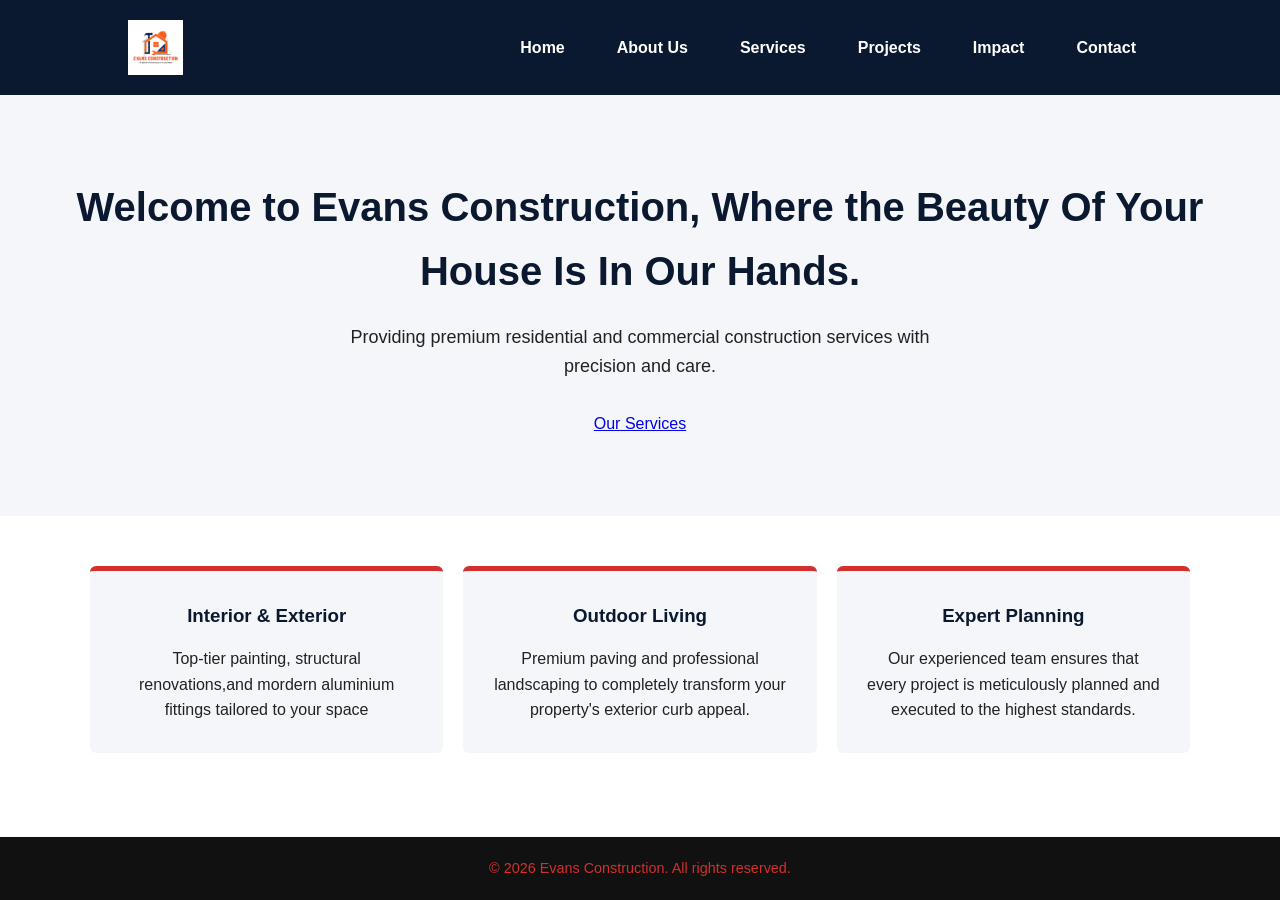
<file: index.html>
<!DOCTYPE html>
<html lang="en">
<head>
    <meta charset="UTF-8">
    <meta name="viewport" content="width=device-width, initial-scale=1.0">
    <meta name="description" content="Evans Construction offers paving, painting, renovation, aluminium and landscapin services.">
    <meta name="keywords" content="aluminium, paving, painting, landscaping, renovation">
    <meta name="author" content="Zwivhuya Mmbobo">
    <title>Home | Evans Construction</title>
    <link rel="stylesheet" href="style.css">
</head>
<!-- This is the home page for Evans Construction. It will include a welcome message, an overview of services, and contact information. -->
<body>
    <header>
        <div class="logo">
            <a href="index.html"><img src="images/logo.jpg" alt="Evans Construction Logo"></a>
        </div>
        <nav>
            <ul>
                <li><a href="index.html">Home</a></li>
                <li><a href="about.html">About Us</a></li>
                <li><a href="services.html">Services</a></li>
                <li><a href="projects.html">Projects</a></li>
                <li><a href="impact.html">Impact</a></li>
                <li><a href="contact.html">Contact</a></li>
            </ul>
        </nav>
    </header>
    <main>
        <section class="hero">
            <h1>Welcome to Evans Construction, Where the Beauty Of Your House Is In Our Hands.</h1>
            <p>Providing premium residential and commercial construction services with precision and care.</p>
            <a href="services.html" class="btn">Our Services</a>
        </section>
        <section class="features">
            <div class="card">
                <h3>Interior & Exterior</h3>
                <p>Top-tier painting, structural renovations,and mordern aluminium fittings tailored to your space</p>
            </div>
            <div class="card">
                <h3>Outdoor Living</h3>
                <p>Premium paving and professional landscaping to completely transform your property's exterior curb appeal.</p>
            </div>
            <div class="card">
                <h3>Expert Planning</h3>
                <p>Our experienced team ensures that every project is meticulously planned and executed to the highest standards.</p>
        </section>   
    </main>
    <footer>
        <p>&copy; 2026 Evans Construction. All rights reserved.</p>
    </footer>
    <script src="script.js"></script>
</body>
</html>
</file>
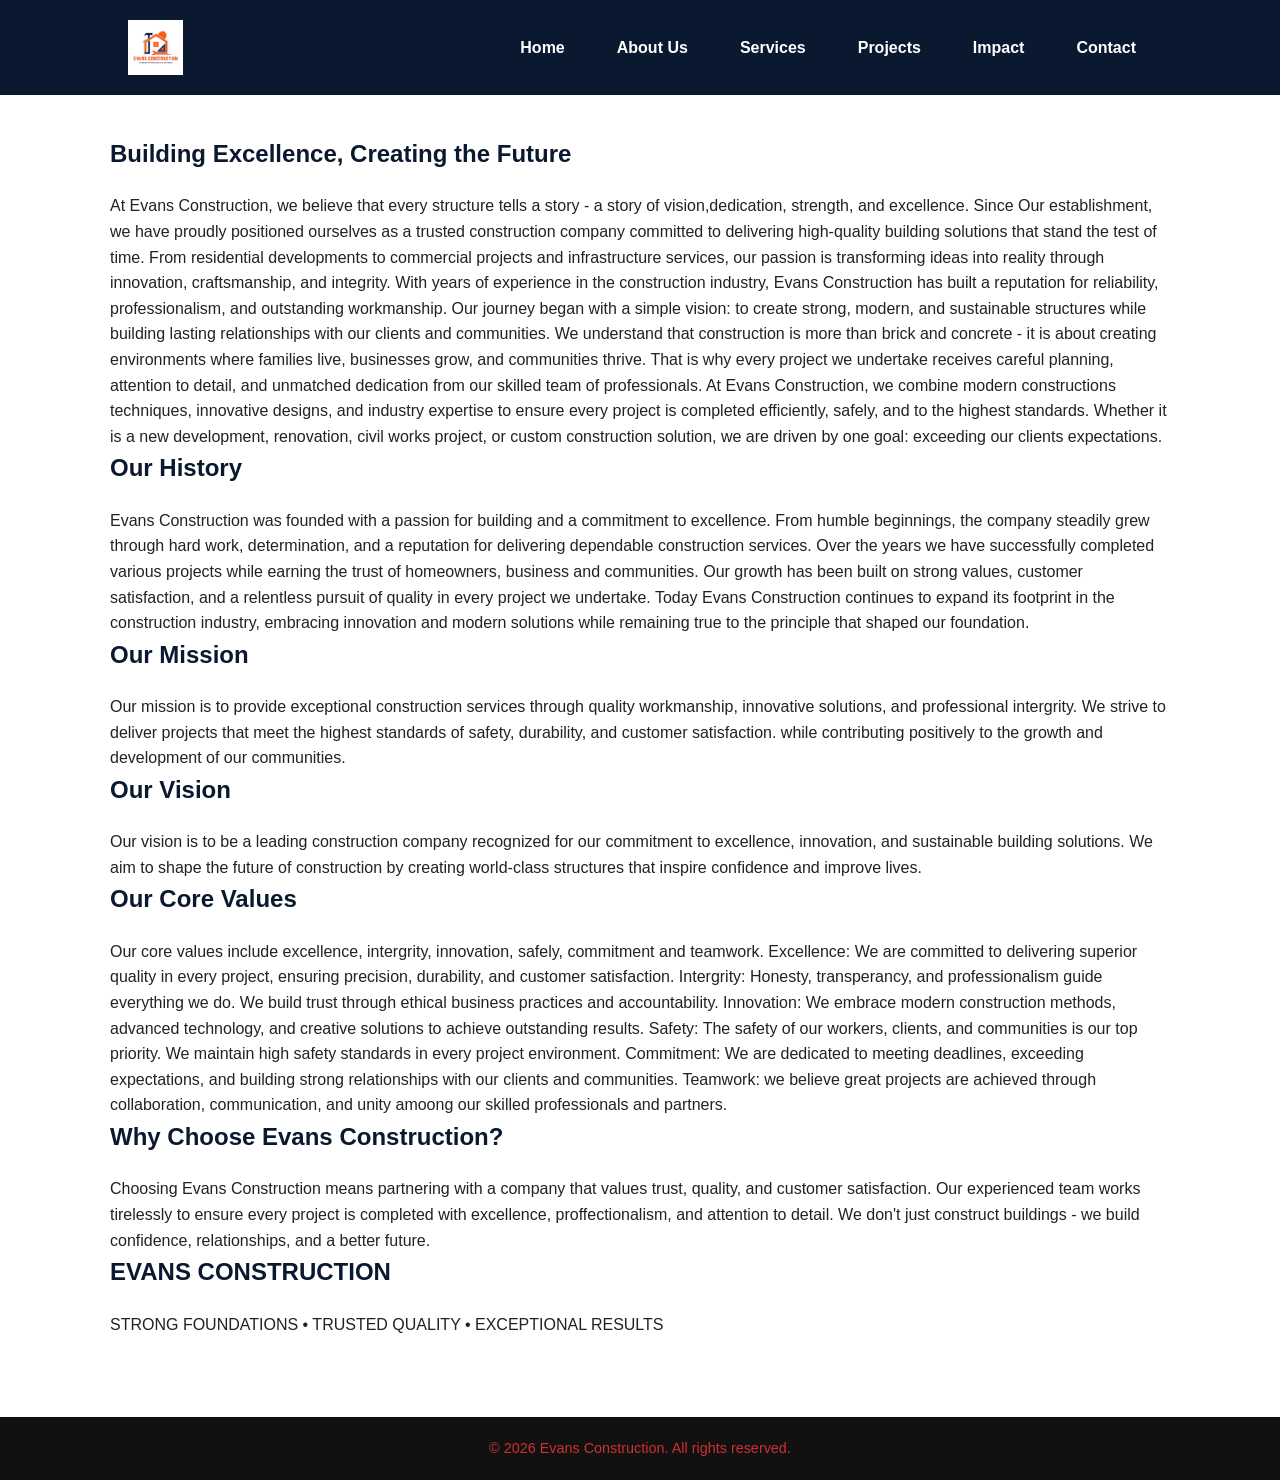
<file: about.html>
<!DOCTYPE html>
<html lang="en">
<head>
    <meta charset="UTF-8">
    <meta name="viewport" content="width=device-width, initial-scale=1.0">
    <meta name="description" content="Learn about Evans Construction, our history, mission, vission, values and commitment to quality construction services">
    <meta name="keywords" content="Evans Construction, paving, painting, renovations, aluminium, landscaping, painting, construction company">
    <title>About Us | Evans Construction</title>
    <link rel="stylesheet" href="style.css">
</head>
<!-- This is the about page for Evans Construction. It will include information about the company's history, mission, vision and values. -->
<body>
    <header>
        <div class="logo">
            <a href="index.html"><img src="images/logo.jpg" alt="Evans Construction Logo"></a>
        </div>    
            <nav>
                <ul>
                    <li><a href="index.html">Home</a></li>
                    <li><a href="about.html">About Us</a></li>
                    <li><a href="services.html">Services</a></li>
                    <li><a href="projects.html">Projects</a></li>
                    <li><a href="impact.html">Impact</a></li>
                    <li><a href="contact.html">Contact</a></li>
                </ul>
            </nav>
    </header>
    <main class="container">
        <section class="content-block">
            <h2>Building Excellence, Creating the Future</h2>
            <p>At Evans Construction, we believe that every structure tells a story - a story of vision,dedication, strength, and excellence. Since Our establishment, we have proudly positioned ourselves as a trusted construction company committed to delivering high-quality building solutions that stand the test of time. From residential developments to commercial projects and infrastructure services, our passion is transforming ideas into reality through innovation, craftsmanship, and integrity. With years of experience in the construction industry, Evans Construction has built a reputation for reliability, professionalism, and outstanding workmanship. Our journey began with a simple vision: to create strong, modern, and sustainable structures while building lasting relationships with our clients and communities. We understand that construction is more than brick and concrete - it is about creating environments where families live, businesses grow, and communities thrive. That is why every project we undertake receives careful planning, attention to detail, and unmatched dedication from our skilled team of professionals. At Evans Construction, we combine modern constructions techniques, innovative designs, and industry expertise to ensure every project is completed efficiently, safely, and to the highest standards. Whether it is a new development, renovation, civil works project, or custom construction solution, we are driven by one goal: exceeding our clients expectations.</p>
            <h2>Our History</h2>
            <p>Evans Construction was founded with a passion for building and a commitment to excellence. From humble beginnings, the company steadily grew through hard work, determination, and a reputation for delivering dependable construction services. Over the years we have successfully completed various projects while earning the trust of homeowners, business and communities. Our growth has been built on strong values, customer satisfaction, and a relentless pursuit of quality in every project we undertake. Today Evans Construction continues to expand its footprint in the construction industry, embracing innovation and modern solutions while remaining true to the principle that shaped our foundation.</p>
            <h2>Our Mission</h2>
            <p>Our mission is to provide exceptional construction services through quality workmanship, innovative solutions, and professional intergrity. We strive to deliver projects that meet the highest standards of safety, durability, and customer satisfaction. while contributing positively to the growth and development of our communities.</p>
            <h2>Our Vision</h2>
            <p>Our vision is to be a leading construction company recognized for our commitment to excellence, innovation, and sustainable building solutions. We aim to shape the future of construction by creating world-class structures that inspire confidence and improve lives.</p>
            <h2>Our Core Values</h2>
            <p>Our core values include excellence, intergrity, innovation, safely, commitment and teamwork. Excellence: We are committed to delivering superior quality in every project, ensuring precision, durability, and customer satisfaction. Intergrity: Honesty, transperancy, and professionalism guide everything we do. We build trust through ethical business practices and accountability. Innovation: We embrace modern construction methods, advanced technology, and creative solutions to achieve outstanding results. Safety: The safety of our workers, clients, and communities is our top priority. We maintain high safety standards in every project environment. Commitment: We are dedicated to meeting deadlines, exceeding expectations, and building strong relationships with our clients and communities. Teamwork: we believe great projects are achieved through collaboration, communication, and unity amoong our skilled professionals and partners.</p>
            <h2>Why Choose Evans Construction?</h2>
            <p>Choosing Evans Construction means partnering with a company that values trust, quality, and customer satisfaction. Our experienced team works tirelessly to ensure every project is completed with excellence, proffectionalism, and attention to detail. We don't just construct buildings - we build confidence, relationships, and a better future.</p>
            <h2>EVANS CONSTRUCTION</h2>
            <p>STRONG FOUNDATIONS • TRUSTED QUALITY • EXCEPTIONAL RESULTS</p>
        </section>
    </main>
    <footer>
        <p>&copy; 2026 Evans Construction. All rights reserved.</p>
    </footer>
</body>
</html>
</file>
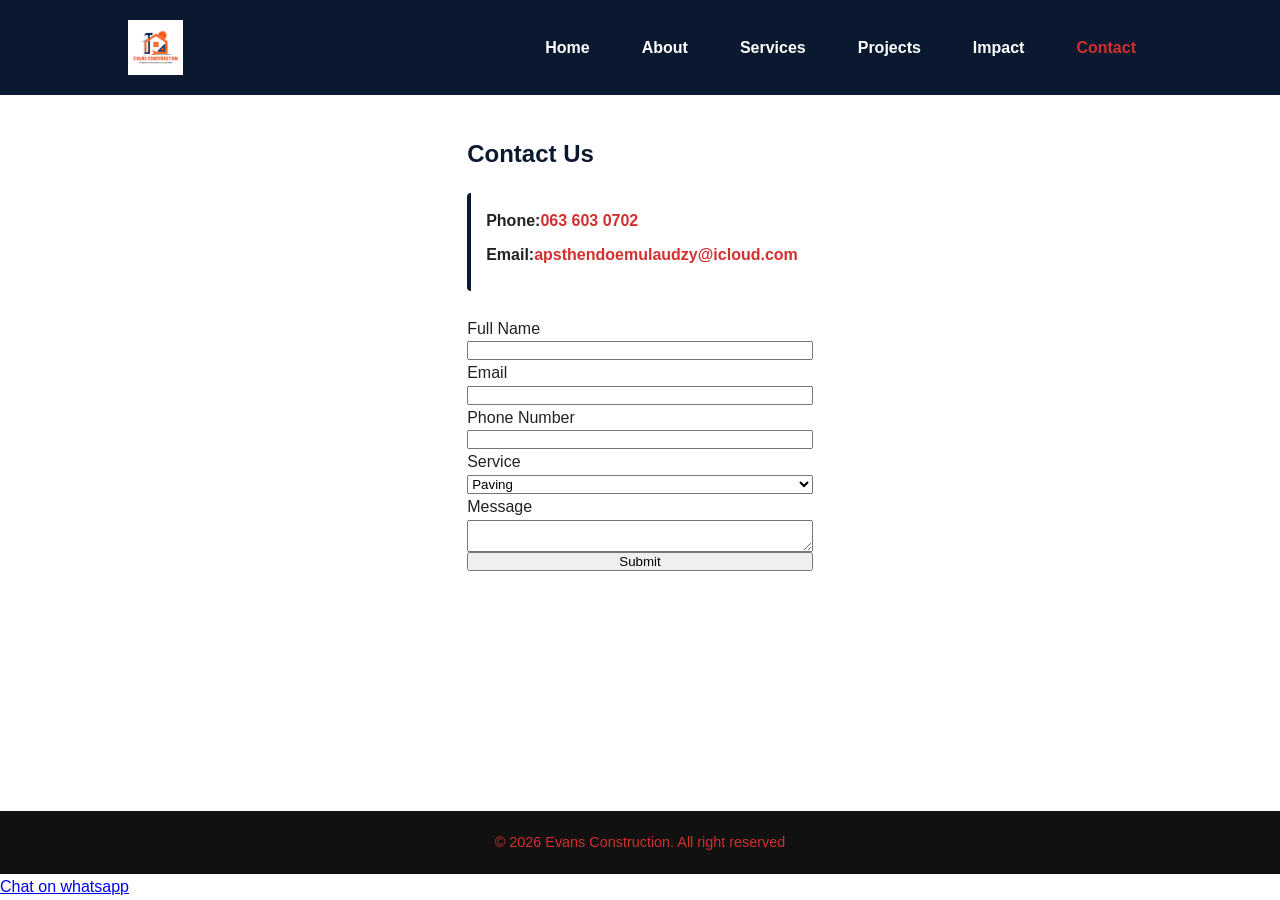
<file: contact.html>
<!DOCTYPE html>
<html lang="en">
<head>
    <meta charset="UTF-8">
    <meta name="viewport" content="width=device-width, initial-scale=1.0">
    <meta name="description" content="Contact Evans Construction offers paving, painting, renovation, aluminium, landscaping services.">
    <meta name="keywords" content="Aluminium, paving, painting, landscaping, renovation">
    <meta name="author" content="Zwivhuya Mmbobo">
    <title>Contact Us | Evans Construction</title>
    <link rel="stylesheet" href="style.css">
</head>
<!-- Contact section & contact form -->
<body>
    <header>
        <div class="logo">
            <a href="index.html"><img src="images/logo.jpg" alt="Evans Construction"></a>
        </div>
        <nav>
            <ul>
                <li><a href="index.html">Home</a></li>
                <li><a href="about.html">About</a></li>
                <li><a href="services.html">Services</a></li>
                <li><a href="projects.html">Projects</a></li>
                <li><a href="impact.html">Impact</a></li>
                <li><a href="contact.html" class="active">Contact</a></li>
            </ul>
        </nav>
    </header>
    <main class="container">
        <section class="contact-section">
            <h2>Contact Us</h2>
            <!-- Direct Contact info display area -->
             <div class="contact-info-display">
                <p><strong>Phone:</strong><a href="tel:0636030702">063 603 0702</a></p>
                <p><strong>Email:<a href="email:apsthendoemulaudzy@icloud.com">apsthendoemulaudzy@icloud.com</a></strong></p>
             </div>
            <!-- CONTACT FORM -->
        <form class="contact-form">
            <label>Full Name</label>
            <input type="text" id="name" required>
            <label>Email</label>
            <input type="email" id="email" required>
            <label>Phone Number</label>
            <input type="tel" id="phone" required>
            <label>Service</label>
            <select required>
                <option>Paving</option>
                <option>Painting</option>
                <option>Renovation</option>
                <option>Aluminium</option>
                <option>Landscaping</option>
            </select>
            <label>Message</label>
            <textarea id="message" required></textarea>
            <button type="submit">Submit</button>
            <div id="result"></div>
        </form>
        </section>
    </main>
    <footer>
        <p>&copy; 2026 Evans Construction. All right reserved</p>
    </footer>
    <a href="https://" class="whatsapp-float" target="_blank">Chat on whatsapp</a>
    <script src="script.js"></script>
</body>
</html>
</file>
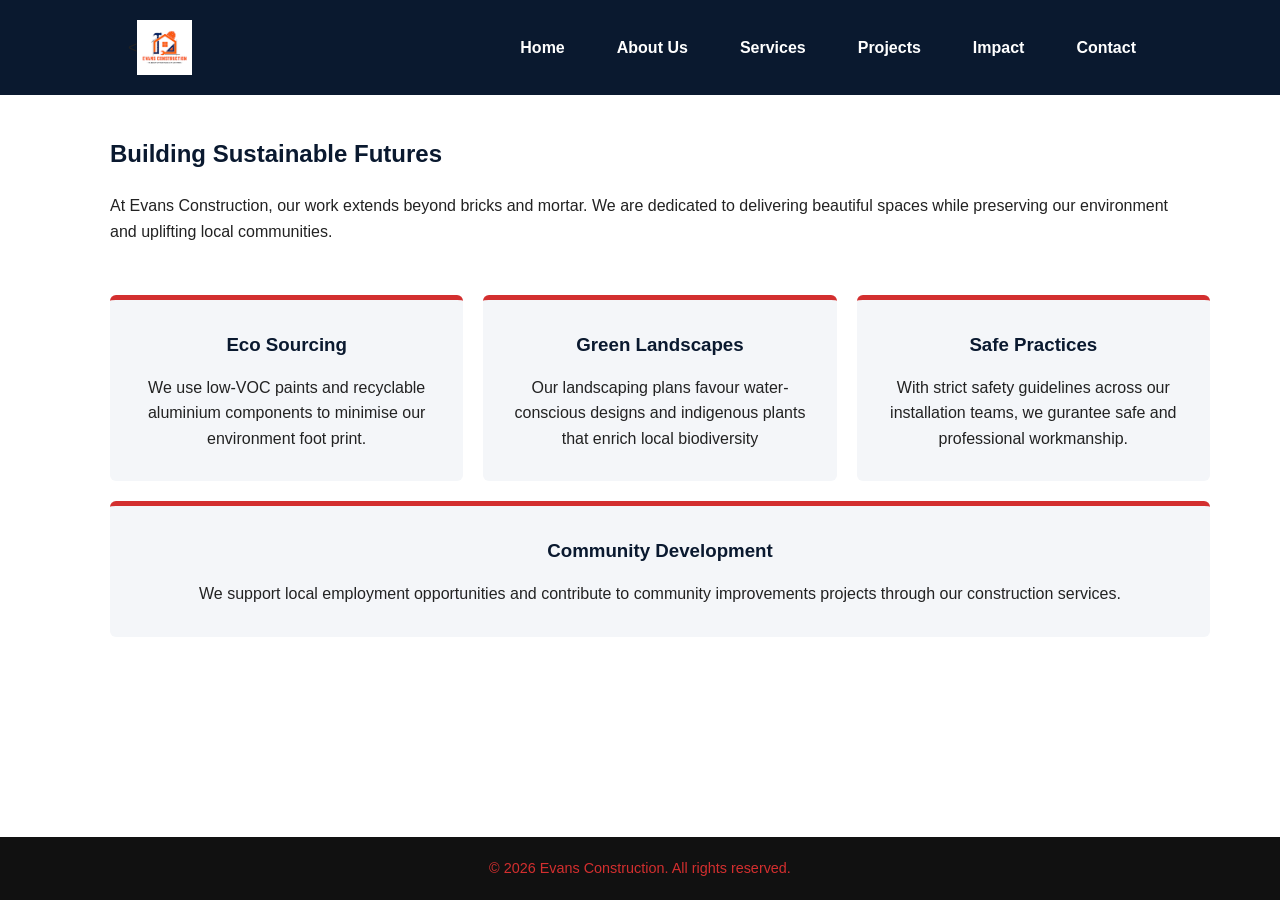
<file: impact.html>
<!DOCTYPE html>
<html lang="en">
<head>
    <meta charset="UTF-8">
    <meta name="viewport" content="width=device-width, initial-scale=1.0">
    <meta name="description" content="Learn how Evans Construction supports sustainable building, environmental responsibility and community development.">
    <meta name="keywords" content="consruction, paving, painting, landscaping, painting, sustainability, community development,aluminium">
    <meta name="author" content="Zwivhuya Mmbobo">
    <title>Our Impact | Evans Construction</title>
    <link rel="stylesheet" href="style.css">
</head>
<!-- Evans Construction Impact-->
<body>
    <header>
        <div class="logo"><
            <a href="index.html"><img src="images/logo.jpg" alt="Evans Construction Logo"></a>
        </div> 
            <nav>
                <ul>
                    <li><a href="index.html">Home</a></li>
                    <li><a href="about.html">About Us</a></li>
                    <li><a href="services.html">Services</a></li>
                    <li><a href="projects.html">Projects</a></li>
                    <li><a href="impact.html">Impact</a></li>
                    <li><a href="contact.html">Contact</a></li>
                </ul>
            </nav>
    </header>
    <main class="container">
        <section class="content-block">
            <h2>Building Sustainable Futures</h2>
            <p>At Evans Construction, our work extends beyond bricks and mortar. We are dedicated to delivering beautiful spaces while preserving our environment and uplifting local communities.</p>
        </section>
        <section class="features">
            <div class="card">
                <h3>Eco Sourcing</h3>
                <p>We use low-VOC paints and recyclable aluminium components to minimise our environment foot print.</p>
            </div>
            <div class="card">
                <h3>Green Landscapes</h3>
                <p>Our landscaping plans favour water-conscious designs and indigenous plants that enrich local biodiversity</p>
            </div>
            <div class="card">
                <h3>Safe Practices</h3>
                <p>With strict safety guidelines across our installation teams, we gurantee safe and professional workmanship.</p>
            </div>
            <div class="card">
                <h3>Community Development</h3>
                <p>We support local employment opportunities and contribute to community improvements projects through our construction services.</p>
            </div>
        </section>
    </main>
    <footer>
        <p>&copy; 2026 Evans Construction. All rights reserved.</p>
    </footer>
</body>
</html>
</file>
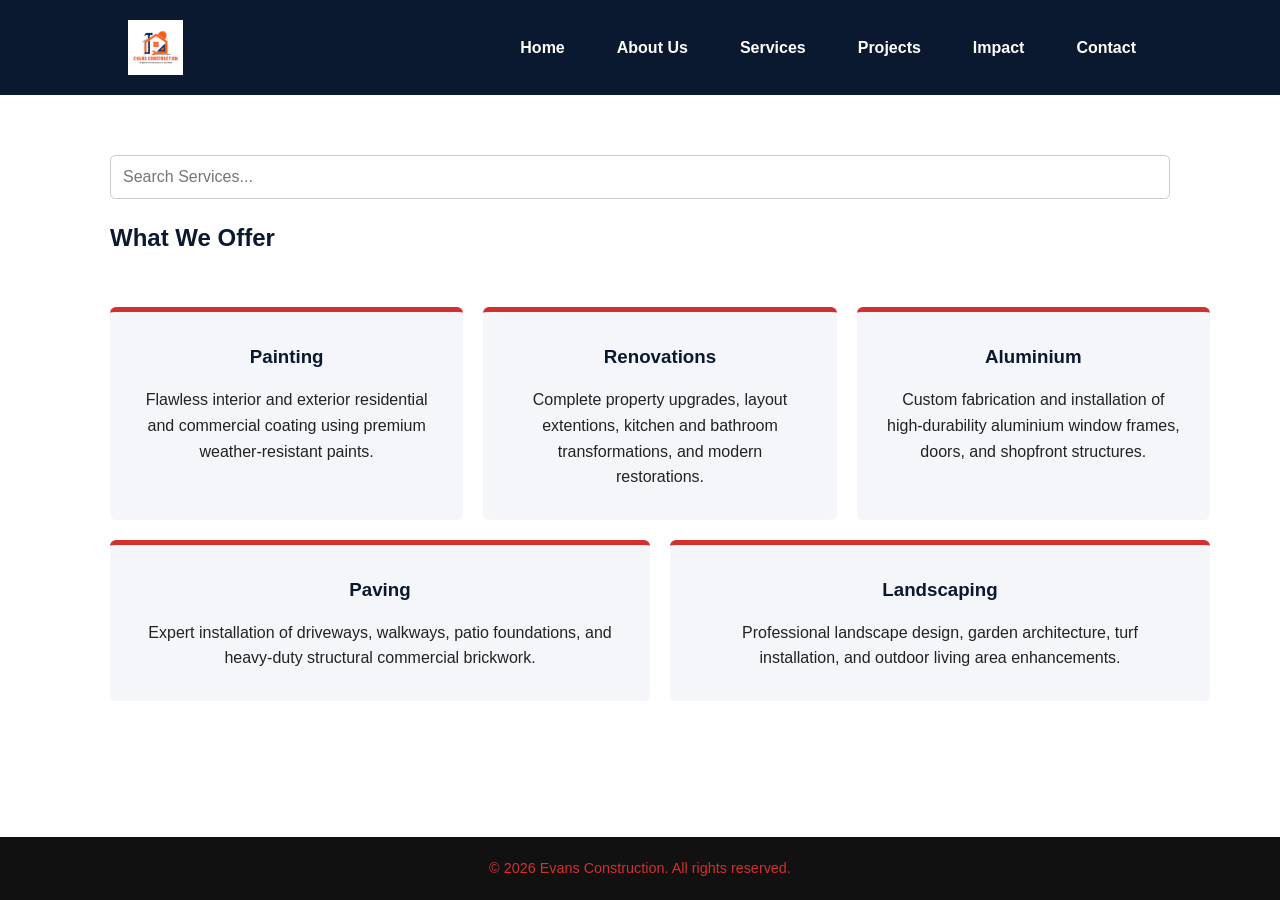
<file: services.html>
<!DOCTYPE html>
<html lang="en">
<head>
    <meta charset="UTF-8">
    <meta name="viewport" content="width=device-width, initial-scale=1.0">
    <meta name="description" content="Evans Construction offers paving, painting, landscaping, renovation and aluminium installation services in South Africa">
    <meta name="keywords" content="paving, painting, renovations, landscaping, aluminium">
    <meta name="author" content="Zwivhuya Mmbobo">
    <title>Construction Services | Evans Construction South Africa</title>
    <link rel="stylesheet" href="style.css">
</head>
<!-- Services Section -->
<body>
    <header>
        <div class="logo">
            <a href="index.html"><img src="images/logo.jpg" alt="Evans Construction Logo"></a>
        </div>    
            <nav>
                <ul>
                    <li><a href="index.html">Home</a></li>
                    <li><a href="about.html">About Us</a></li>
                    <li><a href="services.html">Services</a></li>
                    <li><a href="projects.html">Projects</a></li>
                    <li><a href="impact.html">Impact</a></li>
                    <li><a href="contact.html">Contact</a></li>
                </ul>
            </nav>
    </header>
    <main class="container">
        <input type="text" id="searchInput" placeholder="Search Services..." onkeyup="searchServices()">
        <h2>What We Offer</h2>
        <section class="services-grid">
            <div class="service-item service-card">
                <h3>Painting</h3>
                <p>Flawless interior and exterior residential and commercial coating using premium weather-resistant paints.</p>
            </div>
            <div class="service-item service-card">
                <h3>Renovations</h3>
                <p>Complete property upgrades, layout extentions, kitchen and bathroom transformations, and modern restorations.</p>
            </div>
            <div class="service-item service-card">
                <h3>Aluminium</h3>
                <p>Custom fabrication and installation of high-durability aluminium window frames, doors, and shopfront structures.</p>
            </div>   
            <div class="service-item service-card">
                <h3>Paving</h3>
                <p>Expert installation of driveways, walkways, patio foundations, and heavy-duty structural commercial brickwork.</p>
            </div>
            <div class="service-item service-card">
                <h3>Landscaping</h3>
                <p>Professional landscape design, garden architecture, turf installation, and outdoor living area enhancements.</p>                 
            </div>
        </section>
    </main>
    <footer>
        <p>&copy; 2026 Evans Construction. All rights reserved.</p>
    </footer>
    <script src="script.js"></script>
</body>
</html>
</file>
<file: style.css>
/* --- GLOBAL RESET & VARIABLES ---*/
* {
    margin: 0;
    padding: 0;
    box-sizing: border-box;
}
:root {
    --primary-color: #D32F2F;
    --secondary-color: #0A192F;
    --light-bg: #F4F6F9;
    --text-dark-bg: #222222;
    --white: white;
}
body {
    font-family: Arial, sans-serif;
    line-height: 1.6;
    color: var(--text-dark-bg);
    background-color: var(--white);
    display: flex;
    flex-direction: column;
    min-height: 100vh;
}
/* --- HEADER & NAVIGATION --- */
header {
    background-color: var(--secondary-color);
    display: flex;
    justify-content: space-between;
    align-items: center;
    padding: 20px 10%;
}
.logo {
    display: flex;
    align-items: center;
}
/* --- CUSTOM LOGO IMAGE CONSTRAITS --- */
.logo img {
    height: 55px;
    width: auto;
    display: block;
    transition: transform 0.3s ease;
}
.logo img:hover {
    transform: scale(1.05);
}
nav ul {
    list-style: none;
    display: flex;
    flex-wrap: wrap;
}
nav ul li {
    margin-left: 20px;
}
nav ul li a {
    color: var(--white);
    text-decoration: none;
    font-weight: bold;
    padding: 8px 16px;
    transition: 0.3s ease;
}
nav ul li a:hover, nav ul li a.active {
     color: var(--primary-color);
}
/* --- STRUCTURAL CONTAINER --- */
main {
    flex: 1;
}
.container {
    max-width: 1100px;
    margin: 40px auto;
    padding: 0 20px;
}
/* --- HOME PAGE LAYOUT --- */
.hero {
    background-color: var(--light-bg);
    text-align: center;
    padding: 80px 20px;
}
.hero h1 {
    font-size: 40px;
    color: var(--secondary-color);
    margin-bottom: 20px;
}
.hero p {
    font-size: 18px;
    margin-bottom: 30px;
    max-width: 600px;
    margin-left: auto;
    margin-right: auto;
}
/* --- CARDS & IMAGE SERVICE GRID LAYOUT --- */
.features, .services-grid {
    display: flex;
    justify-content: flex-start;
    flex-wrap: wrap;
    gap: 20px;
    width: 1100px;
    margin: 50px auto;
}
.card, .service-item {
    flex: 1 1 calc(33.333% - 20px);
    min-width: 280px;
    background-color: var(--light-bg);
    padding: 30px;
    border-radius: 6px;
    border-top: 5px solid var(--primary-color);
    text-align: center;
}
.card h3, .service-item h3 {
    margin-bottom: 15px;
    color: var(--secondary-color);
}
/* SERVICE PAGE PHOTO SIZING */
.service-item img {
    width: 100%;
    height: 200px;
    object-fit: cover;
    border-radius: 4px;
    margin-bottom: 15px;
}
.content-block {
    margin-bottom: 40px;
}
.content-block h2, .container h2 {
    color: var(--secondary-color);
    margin-bottom: 20px;
}
#searchInput {
    width: 100%;
    padding: 12px;
    margin: 20px 0;
    border: 1px solid #cccccc;
    border-radius: 5px;
    font-size: 16px;
}
.service-item {
    transition: transform 0.3s ease;
}
.service-item:hover {
    transform: translateY(-5px);
}
/* BUSINESS DETAILS CARD BLOCK */
.contact-info-display {
    margin-bottom: 25px;
    background-color: var(--white);
    padding: 15px;
    border-radius: 4px;
    border-left: 4px solid var(--secondary-color);
}
.contact-info-display p {
    margin-bottom: 8px !important;
    font-size: 16px;
    color: var(--text-dark-bg) !important;
    text-align: left;
}
.contact-info-display a {
    color: var(--primary-color);
    text-decoration: none;
    font-weight: bold;
}
.contact-info-display a:hover {
    text-decoration: underline;
}
.contact-form {
    display: flex;
    flex-direction: column;
}
.form-group {
    margin-bottom: 22px;
    display: flex;
    flex-direction: column;
    text-align: left;
}
.form-group-label {
    font-weight: bold;
    margin-bottom: 8px;
    color: var(--secondary-color);
}
/* IMPACT SECTION */
.impact {
    background: var(--secondary-color);
    color: var(--white);
}
.impact h2 {
    color: var(--white);
}
.impact-grid {
    display: grid;
    grid-template-columns: 1fr 1fr;
    gap: 40px;
}
.impact-card {
    background: rgba(0, 0, 0, 0.5);
    border-left: 5px solid var(--primary-color);
    transition: 0.3s ease;
}
.impact-card:hover {
    background: rgba(0, 0, 0, 0.5);
}
.impact-card i {
    margin-bottom: 10px;
    font-size: 1.5rem;
}
/* FOOTER */
footer {
    background: #111111;
    color: #D32F2F;
    text-align: center;
    padding: 20px;
    font-size: 0.9rem;
}
/* FLOATING WHATSAPP BUTTON */
.whatsapp-btn {
    position: fixed;
    bottom: 30px;
    right: 30px;
    background-color: #25D366;
    color: var(--white);
    width: 60px;
    height: 60px;
    border-radius: 50%;
    display: flex;
    justify-content: center;
    align-items: center;
    font-size: 32px;
    box-shadow: 2px 4px 15px rgba(0, 0, 0,0.3);
    z-index: 1000;
    text-decoration: none;
    transition: var(--secondary-color);
}
.whatsapp-btn:hover {
    transform: scale(1.1) rotate(10deg);
    background-color: #20ba5a;
}
/* MEDIA QUERIES */
@media (max-width: 768px) {
    .menu-toggle {
        display: block;
    }
    .nav-links {
        display: none;
        flex-direction: column;
        position: absolute;
        top: 100%;
        left: 0;
        width: 100%;
        background: var(--white);
        box-shadow: 0 5px 10px rgba(0, 0, 0, 0.1);
        padding: 20px;
    }
    .nav-links.active {
        display: flex;
    }
    .nav-links li {
        margin: 10px 0;
        text-align: center;
    }
    .hero-content h1 {
        font-size: 2.3rem;
    }
    .about-grid,
    .about-stats,
    .impact-grid,
    .contact-wrapper {
        grid-template-columns: 1fr;
    }
}
/* Mobile Navigation Css Toggle Setup */
@media (max-width: 768px) {
    .nav-links{
        display: none;
        flex-direction: column;
    }
    .nav-links.nav-active {
        display: flex;
    }
}
/* SCROLL REVEAL BASE ANIMATION */
.reveal-hidden {
    opacity: 0;
    transform: translateY(30px);
    transition: opacity 0.6s ease-out, transform o.6s ease-out;
}
.reveal-hidden.visible {
    opacity: 1;
    transform: translateY(0);
}
.lightbox {
    display: none;
    position: fixed;
    top: 0;
    left: 0;
    width: 100%;
    height: 100%;
    background: rgba(0, 0, 0, 0.9);
    justify-content: center;
    align-items: center;
    z-index: 9999;
}
.lightbox img {
    max-width: 90%;
    max-height: 90%;
}
.close {
    position: absolute;
    top: 20px;
    right: 40px;
    color: white;
    font-size: 40px;
    cursor: pointer;
}
/* contact Form */
#contactForm {
    display: flex;
    flex-direction: column;
    gap: 15px;
}
#contactForm input,
#contactForm select,
#contactForm textarea {
    padding: 12px;
    border: 1px solid #cccccc;
    border-radius: 5px;
    font-size: 16px;
}
#contactForm textarea {
    resize: vertical;
    min-height: 120px;
}
</file>
